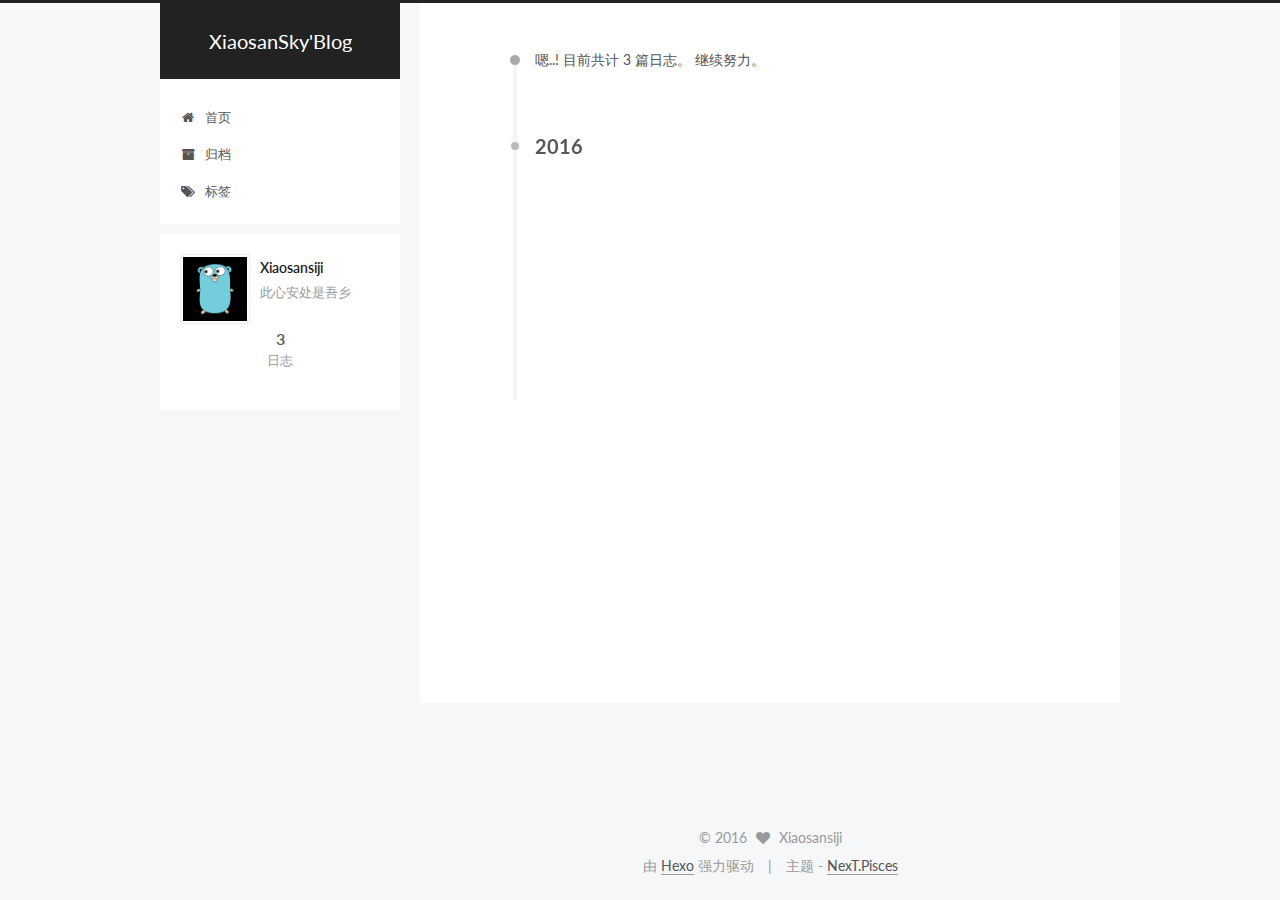
<file: archives/index.html>
<!doctype html>



  


<html class="theme-next pisces use-motion">
<head>
  <meta charset="UTF-8"/>
<meta http-equiv="X-UA-Compatible" content="IE=edge,chrome=1" />
<meta name="viewport" content="width=device-width, initial-scale=1, maximum-scale=1"/>



<meta http-equiv="Cache-Control" content="no-transform" />
<meta http-equiv="Cache-Control" content="no-siteapp" />












  <link href="/vendors/fancybox/source/jquery.fancybox.css?v=2.1.5" rel="stylesheet" type="text/css"/>




  <link href="//fonts.googleapis.com/css?family=Lato:300,400,700,400italic&subset=latin,latin-ext" rel="stylesheet" type="text/css">



<link href="/vendors/font-awesome/css/font-awesome.min.css?v=4.4.0" rel="stylesheet" type="text/css" />

<link href="/css/main.css?v=0.5.0" rel="stylesheet" type="text/css" />


  <meta name="keywords" content="Hexo, NexT" />








  <link rel="shortcut icon" type="image/x-icon" href="/favicon.ico?v=0.5.0" />






<meta name="description" content="此心安处是吾乡">
<meta property="og:type" content="website">
<meta property="og:title" content="XiaosanSky'Blog">
<meta property="og:url" content="http://yoursite.com/archives/index.html">
<meta property="og:site_name" content="XiaosanSky'Blog">
<meta property="og:description" content="此心安处是吾乡">
<meta name="twitter:card" content="summary">
<meta name="twitter:title" content="XiaosanSky'Blog">
<meta name="twitter:description" content="此心安处是吾乡">



<script type="text/javascript" id="hexo.configuration">
  var NexT = window.NexT || {};
  var CONFIG = {
    scheme: 'Pisces',
    sidebar: {"position":"left","display":"post"},
    fancybox: true,
    motion: true,
    duoshuo: {
      userId: 0,
      author: '博主'
    }
  };
</script>

  <title> 归档 | XiaosanSky'Blog </title>
</head>

<body itemscope itemtype="http://schema.org/WebPage" lang="zh-Hans">

  










  
  
    
  

  <div class="container one-collumn sidebar-position-left  page-archive  ">
    <div class="headband"></div>

    <header id="header" class="header" itemscope itemtype="http://schema.org/WPHeader">
      <div class="header-inner"><div class="site-meta ">
  

  <div class="custom-logo-site-title">
    <a href="/"  class="brand" rel="start">
      <span class="logo-line-before"><i></i></span>
      <span class="site-title">XiaosanSky'Blog</span>
      <span class="logo-line-after"><i></i></span>
    </a>
  </div>
  <p class="site-subtitle"></p>
</div>

<div class="site-nav-toggle">
  <button>
    <span class="btn-bar"></span>
    <span class="btn-bar"></span>
    <span class="btn-bar"></span>
  </button>
</div>

<nav class="site-nav">
  

  
    <ul id="menu" class="menu">
      
        
        <li class="menu-item menu-item-home">
          <a href="/" rel="section">
            
              <i class="menu-item-icon fa fa-home fa-fw"></i> <br />
            
            首页
          </a>
        </li>
      
        
        <li class="menu-item menu-item-archives">
          <a href="/archives" rel="section">
            
              <i class="menu-item-icon fa fa-archive fa-fw"></i> <br />
            
            归档
          </a>
        </li>
      
        
        <li class="menu-item menu-item-tags">
          <a href="/tags" rel="section">
            
              <i class="menu-item-icon fa fa-tags fa-fw"></i> <br />
            
            标签
          </a>
        </li>
      

      
    </ul>
  

  
</nav>

 </div>
    </header>

    <main id="main" class="main">
      <div class="main-inner">
        <div class="content-wrap">
          <div id="content" class="content">
            

  <section id="posts" class="posts-collapse">
    <span class="archive-move-on"></span>

    <span class="archive-page-counter">
      
      
      
        
      
      嗯..! 目前共计 3 篇日志。 继续努力。
    </span>

    

      
      
      

      
        
        <div class="collection-title">
          <h2 class="archive-year motion-element" id="archive-year-2016">2016</h2>
        </div>
      
      

      

  <article class="post post-type-normal" itemscope itemtype="http://schema.org/Article">
    <header class="post-header">

      <h1 class="post-title">
        
            <a class="post-title-link" href="/2016/04/07/移动端滑动框架scroll5/" itemprop="url">
              
                <span itemprop="name">移动端滑动框架scroll5</span>
              
            </a>
        
      </h1>

      <div class="post-meta">
        <time class="post-time" itemprop="dateCreated"
              datetime="2016-04-07T09:32:21+08:00"
              content="2016-04-07" >
          04-07
        </time>
      </div>

    </header>
  </article>



    

      
      
      

      
      

      

  <article class="post post-type-normal" itemscope itemtype="http://schema.org/Article">
    <header class="post-header">

      <h1 class="post-title">
        
            <a class="post-title-link" href="/2016/04/05/单页面切换插件Mobilebone简介/" itemprop="url">
              
                <span itemprop="name">单页面切换插件Mobilebone简介</span>
              
            </a>
        
      </h1>

      <div class="post-meta">
        <time class="post-time" itemprop="dateCreated"
              datetime="2016-04-05T16:52:58+08:00"
              content="2016-04-05" >
          04-05
        </time>
      </div>

    </header>
  </article>



    

      
      
      

      
      

      

  <article class="post post-type-normal" itemscope itemtype="http://schema.org/Article">
    <header class="post-header">

      <h1 class="post-title">
        
            <a class="post-title-link" href="/2016/04/03/gitHub博客第一章/" itemprop="url">
              
                <span itemprop="name">gitHub博客第一章</span>
              
            </a>
        
      </h1>

      <div class="post-meta">
        <time class="post-time" itemprop="dateCreated"
              datetime="2016-04-03T14:34:33+08:00"
              content="2016-04-03" >
          04-03
        </time>
      </div>

    </header>
  </article>



    

  </section>

  



          </div>
          


          

        </div>
        
          
  
  <div class="sidebar-toggle">
    <div class="sidebar-toggle-line-wrap">
      <span class="sidebar-toggle-line sidebar-toggle-line-first"></span>
      <span class="sidebar-toggle-line sidebar-toggle-line-middle"></span>
      <span class="sidebar-toggle-line sidebar-toggle-line-last"></span>
    </div>
  </div>

  <aside id="sidebar" class="sidebar">
    <div class="sidebar-inner">

      

      

      <section class="site-overview sidebar-panel  sidebar-panel-active ">
        <div class="site-author motion-element" itemprop="author" itemscope itemtype="http://schema.org/Person">
          <img class="site-author-image" itemprop="image"
               src="/uploads/avatar.png"
               alt="Xiaosansiji" />
          <p class="site-author-name" itemprop="name">Xiaosansiji</p>
          <p class="site-description motion-element" itemprop="description">此心安处是吾乡</p>
        </div>
        <nav class="site-state motion-element">
          <div class="site-state-item site-state-posts">
            <a href="/archives">
              <span class="site-state-item-count">3</span>
              <span class="site-state-item-name">日志</span>
            </a>
          </div>

          

          

        </nav>

        

        <div class="links-of-author motion-element">
          
        </div>

        
        

        
        <div class="links-of-blogroll motion-element">
          
        </div>

      </section>

      

    </div>
  </aside>


        
      </div>
    </main>

    <footer id="footer" class="footer">
      <div class="footer-inner">
        <div class="copyright" >
  
  &copy; 
  <span itemprop="copyrightYear">2016</span>
  <span class="with-love">
    <i class="fa fa-heart"></i>
  </span>
  <span class="author" itemprop="copyrightHolder">Xiaosansiji</span>
</div>

<div class="powered-by">
  由 <a class="theme-link" href="http://hexo.io">Hexo</a> 强力驱动
</div>

<div class="theme-info">
  主题 -
  <a class="theme-link" href="https://github.com/iissnan/hexo-theme-next">
    NexT.Pisces
  </a>
</div>



      </div>
    </footer>

    <div class="back-to-top">
      <i class="fa fa-arrow-up"></i>
    </div>
  </div>

  


  




<script type="text/javascript">
  if (Object.prototype.toString.call(window.Promise) !== '[object Function]') {
    window.Promise = null;
  }
</script>


  <script type="text/javascript" src="/vendors/jquery/index.js?v=2.1.3"></script>

  <script type="text/javascript" src="/vendors/fastclick/lib/fastclick.min.js?v=1.0.6"></script>

  <script type="text/javascript" src="/vendors/jquery_lazyload/jquery.lazyload.js?v=1.9.7"></script>

  <script type="text/javascript" src="/vendors/velocity/velocity.min.js"></script>

  <script type="text/javascript" src="/vendors/velocity/velocity.ui.min.js"></script>

  <script type="text/javascript" src="/vendors/fancybox/source/jquery.fancybox.pack.js"></script>


  


  <script type="text/javascript" src="/js/src/utils.js?v=0.5.0"></script>

  <script type="text/javascript" src="/js/src/motion.js?v=0.5.0"></script>



  
  


  <script type="text/javascript" src="/js/src/affix.js?v=0.5.0"></script>

  <script type="text/javascript" src="/js/src/schemes/pisces.js?v=0.5.0"></script>



  
  
    <script type="text/javascript" id="motion.page.archive">
      $('.archive-year').velocity('transition.slideLeftIn');
    </script>
  


  


  <script type="text/javascript" src="/js/src/bootstrap.js?v=0.5.0"></script>



  

  
    
  

  <script type="text/javascript">
    var duoshuoQuery = {short_name:"sansky"};
    (function() {
      var ds = document.createElement('script');
      ds.type = 'text/javascript';ds.async = true;
      ds.id = 'duoshuo-script';
      ds.src = (document.location.protocol == 'https:' ? 'https:' : 'http:') + '//static.duoshuo.com/embed.js';
      ds.charset = 'UTF-8';
      (document.getElementsByTagName('head')[0]
      || document.getElementsByTagName('body')[0]).appendChild(ds);
    })();
  </script>

  
    
  





  
  
  

  

  

</body>
</html>
</file>
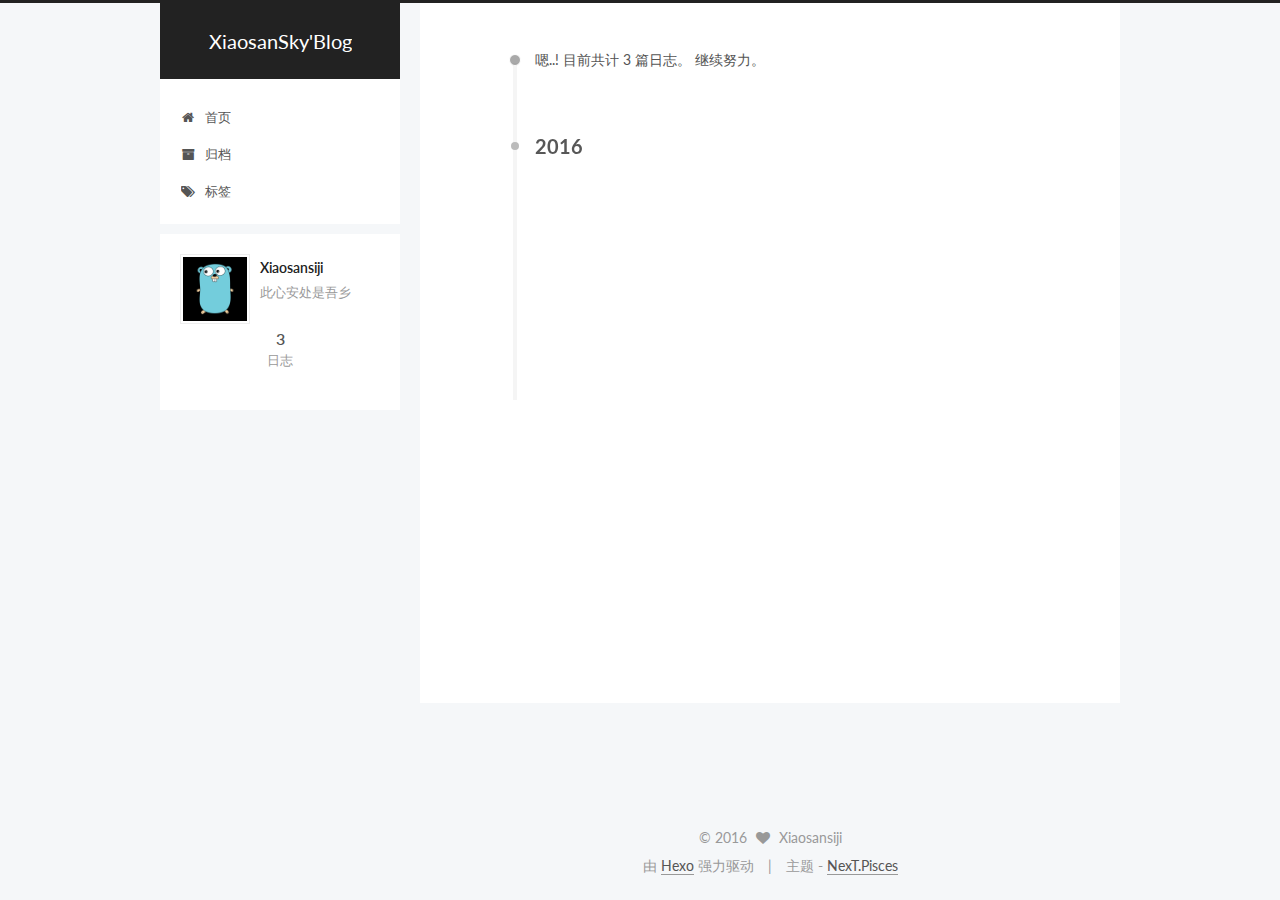
<file: archives/2016/index.html>
<!doctype html>



  


<html class="theme-next pisces use-motion">
<head>
  <meta charset="UTF-8"/>
<meta http-equiv="X-UA-Compatible" content="IE=edge,chrome=1" />
<meta name="viewport" content="width=device-width, initial-scale=1, maximum-scale=1"/>



<meta http-equiv="Cache-Control" content="no-transform" />
<meta http-equiv="Cache-Control" content="no-siteapp" />












  <link href="/vendors/fancybox/source/jquery.fancybox.css?v=2.1.5" rel="stylesheet" type="text/css"/>




  <link href="//fonts.googleapis.com/css?family=Lato:300,400,700,400italic&subset=latin,latin-ext" rel="stylesheet" type="text/css">



<link href="/vendors/font-awesome/css/font-awesome.min.css?v=4.4.0" rel="stylesheet" type="text/css" />

<link href="/css/main.css?v=0.5.0" rel="stylesheet" type="text/css" />


  <meta name="keywords" content="Hexo, NexT" />








  <link rel="shortcut icon" type="image/x-icon" href="/favicon.ico?v=0.5.0" />






<meta name="description" content="此心安处是吾乡">
<meta property="og:type" content="website">
<meta property="og:title" content="XiaosanSky'Blog">
<meta property="og:url" content="http://yoursite.com/archives/2016/index.html">
<meta property="og:site_name" content="XiaosanSky'Blog">
<meta property="og:description" content="此心安处是吾乡">
<meta name="twitter:card" content="summary">
<meta name="twitter:title" content="XiaosanSky'Blog">
<meta name="twitter:description" content="此心安处是吾乡">



<script type="text/javascript" id="hexo.configuration">
  var NexT = window.NexT || {};
  var CONFIG = {
    scheme: 'Pisces',
    sidebar: {"position":"left","display":"post"},
    fancybox: true,
    motion: true,
    duoshuo: {
      userId: 0,
      author: '博主'
    }
  };
</script>

  <title> 归档 | XiaosanSky'Blog </title>
</head>

<body itemscope itemtype="http://schema.org/WebPage" lang="zh-Hans">

  










  
  
    
  

  <div class="container one-collumn sidebar-position-left  page-archive  ">
    <div class="headband"></div>

    <header id="header" class="header" itemscope itemtype="http://schema.org/WPHeader">
      <div class="header-inner"><div class="site-meta ">
  

  <div class="custom-logo-site-title">
    <a href="/"  class="brand" rel="start">
      <span class="logo-line-before"><i></i></span>
      <span class="site-title">XiaosanSky'Blog</span>
      <span class="logo-line-after"><i></i></span>
    </a>
  </div>
  <p class="site-subtitle"></p>
</div>

<div class="site-nav-toggle">
  <button>
    <span class="btn-bar"></span>
    <span class="btn-bar"></span>
    <span class="btn-bar"></span>
  </button>
</div>

<nav class="site-nav">
  

  
    <ul id="menu" class="menu">
      
        
        <li class="menu-item menu-item-home">
          <a href="/" rel="section">
            
              <i class="menu-item-icon fa fa-home fa-fw"></i> <br />
            
            首页
          </a>
        </li>
      
        
        <li class="menu-item menu-item-archives">
          <a href="/archives" rel="section">
            
              <i class="menu-item-icon fa fa-archive fa-fw"></i> <br />
            
            归档
          </a>
        </li>
      
        
        <li class="menu-item menu-item-tags">
          <a href="/tags" rel="section">
            
              <i class="menu-item-icon fa fa-tags fa-fw"></i> <br />
            
            标签
          </a>
        </li>
      

      
    </ul>
  

  
</nav>

 </div>
    </header>

    <main id="main" class="main">
      <div class="main-inner">
        <div class="content-wrap">
          <div id="content" class="content">
            

  <section id="posts" class="posts-collapse">
    <span class="archive-move-on"></span>

    <span class="archive-page-counter">
      
      
      
        
      
      嗯..! 目前共计 3 篇日志。 继续努力。
    </span>

    

      
      
      

      
        
        <div class="collection-title">
          <h2 class="archive-year motion-element" id="archive-year-2016">2016</h2>
        </div>
      
      

      

  <article class="post post-type-normal" itemscope itemtype="http://schema.org/Article">
    <header class="post-header">

      <h1 class="post-title">
        
            <a class="post-title-link" href="/2016/04/07/移动端滑动框架scroll5/" itemprop="url">
              
                <span itemprop="name">移动端滑动框架scroll5</span>
              
            </a>
        
      </h1>

      <div class="post-meta">
        <time class="post-time" itemprop="dateCreated"
              datetime="2016-04-07T09:32:21+08:00"
              content="2016-04-07" >
          04-07
        </time>
      </div>

    </header>
  </article>



    

      
      
      

      
      

      

  <article class="post post-type-normal" itemscope itemtype="http://schema.org/Article">
    <header class="post-header">

      <h1 class="post-title">
        
            <a class="post-title-link" href="/2016/04/05/单页面切换插件Mobilebone简介/" itemprop="url">
              
                <span itemprop="name">单页面切换插件Mobilebone简介</span>
              
            </a>
        
      </h1>

      <div class="post-meta">
        <time class="post-time" itemprop="dateCreated"
              datetime="2016-04-05T16:52:58+08:00"
              content="2016-04-05" >
          04-05
        </time>
      </div>

    </header>
  </article>



    

      
      
      

      
      

      

  <article class="post post-type-normal" itemscope itemtype="http://schema.org/Article">
    <header class="post-header">

      <h1 class="post-title">
        
            <a class="post-title-link" href="/2016/04/03/gitHub博客第一章/" itemprop="url">
              
                <span itemprop="name">gitHub博客第一章</span>
              
            </a>
        
      </h1>

      <div class="post-meta">
        <time class="post-time" itemprop="dateCreated"
              datetime="2016-04-03T14:34:33+08:00"
              content="2016-04-03" >
          04-03
        </time>
      </div>

    </header>
  </article>



    

  </section>

  



          </div>
          


          

        </div>
        
          
  
  <div class="sidebar-toggle">
    <div class="sidebar-toggle-line-wrap">
      <span class="sidebar-toggle-line sidebar-toggle-line-first"></span>
      <span class="sidebar-toggle-line sidebar-toggle-line-middle"></span>
      <span class="sidebar-toggle-line sidebar-toggle-line-last"></span>
    </div>
  </div>

  <aside id="sidebar" class="sidebar">
    <div class="sidebar-inner">

      

      

      <section class="site-overview sidebar-panel  sidebar-panel-active ">
        <div class="site-author motion-element" itemprop="author" itemscope itemtype="http://schema.org/Person">
          <img class="site-author-image" itemprop="image"
               src="/uploads/avatar.png"
               alt="Xiaosansiji" />
          <p class="site-author-name" itemprop="name">Xiaosansiji</p>
          <p class="site-description motion-element" itemprop="description">此心安处是吾乡</p>
        </div>
        <nav class="site-state motion-element">
          <div class="site-state-item site-state-posts">
            <a href="/archives">
              <span class="site-state-item-count">3</span>
              <span class="site-state-item-name">日志</span>
            </a>
          </div>

          

          

        </nav>

        

        <div class="links-of-author motion-element">
          
        </div>

        
        

        
        <div class="links-of-blogroll motion-element">
          
        </div>

      </section>

      

    </div>
  </aside>


        
      </div>
    </main>

    <footer id="footer" class="footer">
      <div class="footer-inner">
        <div class="copyright" >
  
  &copy; 
  <span itemprop="copyrightYear">2016</span>
  <span class="with-love">
    <i class="fa fa-heart"></i>
  </span>
  <span class="author" itemprop="copyrightHolder">Xiaosansiji</span>
</div>

<div class="powered-by">
  由 <a class="theme-link" href="http://hexo.io">Hexo</a> 强力驱动
</div>

<div class="theme-info">
  主题 -
  <a class="theme-link" href="https://github.com/iissnan/hexo-theme-next">
    NexT.Pisces
  </a>
</div>



      </div>
    </footer>

    <div class="back-to-top">
      <i class="fa fa-arrow-up"></i>
    </div>
  </div>

  


  




<script type="text/javascript">
  if (Object.prototype.toString.call(window.Promise) !== '[object Function]') {
    window.Promise = null;
  }
</script>


  <script type="text/javascript" src="/vendors/jquery/index.js?v=2.1.3"></script>

  <script type="text/javascript" src="/vendors/fastclick/lib/fastclick.min.js?v=1.0.6"></script>

  <script type="text/javascript" src="/vendors/jquery_lazyload/jquery.lazyload.js?v=1.9.7"></script>

  <script type="text/javascript" src="/vendors/velocity/velocity.min.js"></script>

  <script type="text/javascript" src="/vendors/velocity/velocity.ui.min.js"></script>

  <script type="text/javascript" src="/vendors/fancybox/source/jquery.fancybox.pack.js"></script>


  


  <script type="text/javascript" src="/js/src/utils.js?v=0.5.0"></script>

  <script type="text/javascript" src="/js/src/motion.js?v=0.5.0"></script>



  
  


  <script type="text/javascript" src="/js/src/affix.js?v=0.5.0"></script>

  <script type="text/javascript" src="/js/src/schemes/pisces.js?v=0.5.0"></script>



  
  
    <script type="text/javascript" id="motion.page.archive">
      $('.archive-year').velocity('transition.slideLeftIn');
    </script>
  


  


  <script type="text/javascript" src="/js/src/bootstrap.js?v=0.5.0"></script>



  

  
    
  

  <script type="text/javascript">
    var duoshuoQuery = {short_name:"sansky"};
    (function() {
      var ds = document.createElement('script');
      ds.type = 'text/javascript';ds.async = true;
      ds.id = 'duoshuo-script';
      ds.src = (document.location.protocol == 'https:' ? 'https:' : 'http:') + '//static.duoshuo.com/embed.js';
      ds.charset = 'UTF-8';
      (document.getElementsByTagName('head')[0]
      || document.getElementsByTagName('body')[0]).appendChild(ds);
    })();
  </script>

  
    
  





  
  
  

  

  

</body>
</html>
</file>
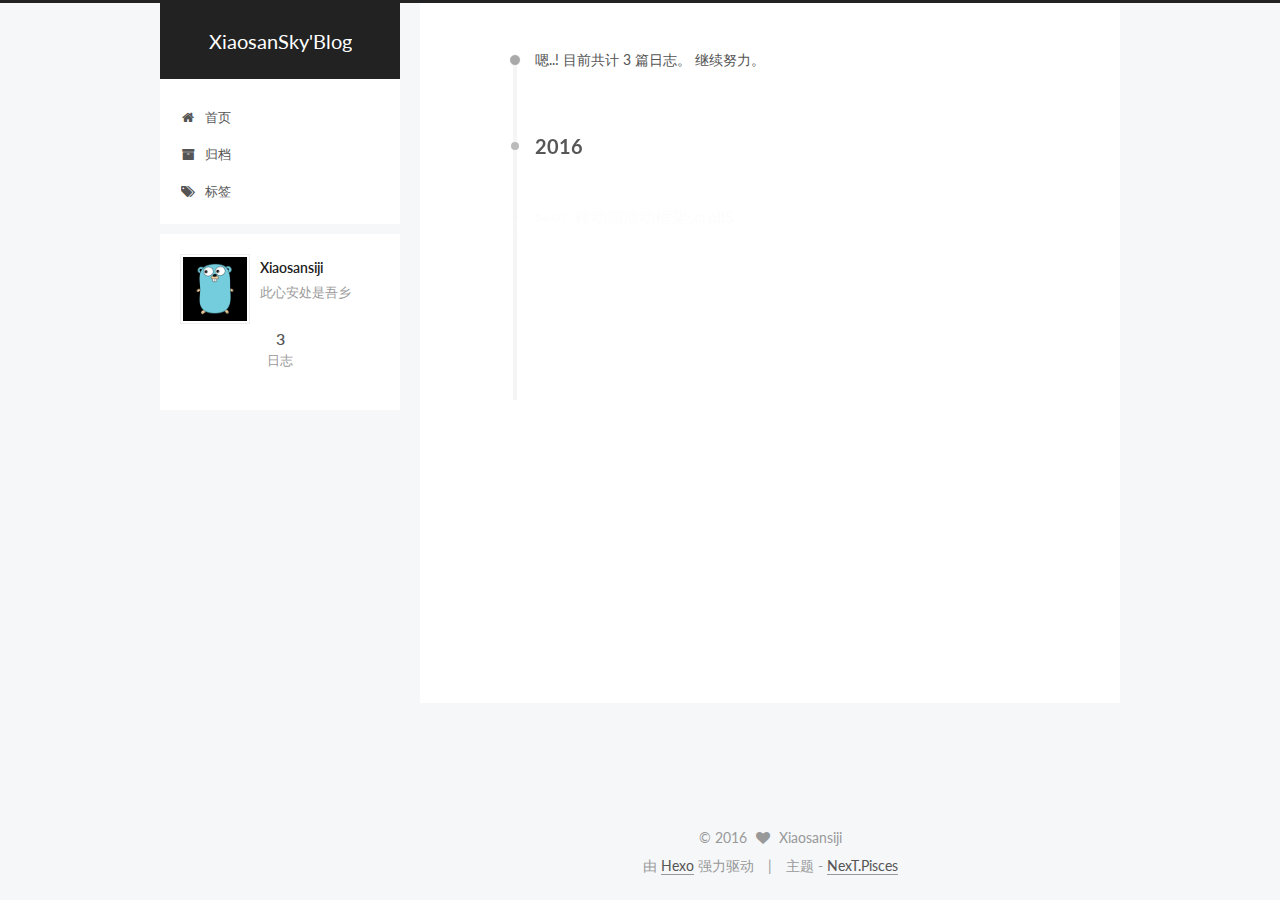
<file: archives/2016/04/index.html>
<!doctype html>



  


<html class="theme-next pisces use-motion">
<head>
  <meta charset="UTF-8"/>
<meta http-equiv="X-UA-Compatible" content="IE=edge,chrome=1" />
<meta name="viewport" content="width=device-width, initial-scale=1, maximum-scale=1"/>



<meta http-equiv="Cache-Control" content="no-transform" />
<meta http-equiv="Cache-Control" content="no-siteapp" />












  <link href="/vendors/fancybox/source/jquery.fancybox.css?v=2.1.5" rel="stylesheet" type="text/css"/>




  <link href="//fonts.googleapis.com/css?family=Lato:300,400,700,400italic&subset=latin,latin-ext" rel="stylesheet" type="text/css">



<link href="/vendors/font-awesome/css/font-awesome.min.css?v=4.4.0" rel="stylesheet" type="text/css" />

<link href="/css/main.css?v=0.5.0" rel="stylesheet" type="text/css" />


  <meta name="keywords" content="Hexo, NexT" />








  <link rel="shortcut icon" type="image/x-icon" href="/favicon.ico?v=0.5.0" />






<meta name="description" content="此心安处是吾乡">
<meta property="og:type" content="website">
<meta property="og:title" content="XiaosanSky'Blog">
<meta property="og:url" content="http://yoursite.com/archives/2016/04/index.html">
<meta property="og:site_name" content="XiaosanSky'Blog">
<meta property="og:description" content="此心安处是吾乡">
<meta name="twitter:card" content="summary">
<meta name="twitter:title" content="XiaosanSky'Blog">
<meta name="twitter:description" content="此心安处是吾乡">



<script type="text/javascript" id="hexo.configuration">
  var NexT = window.NexT || {};
  var CONFIG = {
    scheme: 'Pisces',
    sidebar: {"position":"left","display":"post"},
    fancybox: true,
    motion: true,
    duoshuo: {
      userId: 0,
      author: '博主'
    }
  };
</script>

  <title> 归档 | XiaosanSky'Blog </title>
</head>

<body itemscope itemtype="http://schema.org/WebPage" lang="zh-Hans">

  










  
  
    
  

  <div class="container one-collumn sidebar-position-left  page-archive  ">
    <div class="headband"></div>

    <header id="header" class="header" itemscope itemtype="http://schema.org/WPHeader">
      <div class="header-inner"><div class="site-meta ">
  

  <div class="custom-logo-site-title">
    <a href="/"  class="brand" rel="start">
      <span class="logo-line-before"><i></i></span>
      <span class="site-title">XiaosanSky'Blog</span>
      <span class="logo-line-after"><i></i></span>
    </a>
  </div>
  <p class="site-subtitle"></p>
</div>

<div class="site-nav-toggle">
  <button>
    <span class="btn-bar"></span>
    <span class="btn-bar"></span>
    <span class="btn-bar"></span>
  </button>
</div>

<nav class="site-nav">
  

  
    <ul id="menu" class="menu">
      
        
        <li class="menu-item menu-item-home">
          <a href="/" rel="section">
            
              <i class="menu-item-icon fa fa-home fa-fw"></i> <br />
            
            首页
          </a>
        </li>
      
        
        <li class="menu-item menu-item-archives">
          <a href="/archives" rel="section">
            
              <i class="menu-item-icon fa fa-archive fa-fw"></i> <br />
            
            归档
          </a>
        </li>
      
        
        <li class="menu-item menu-item-tags">
          <a href="/tags" rel="section">
            
              <i class="menu-item-icon fa fa-tags fa-fw"></i> <br />
            
            标签
          </a>
        </li>
      

      
    </ul>
  

  
</nav>

 </div>
    </header>

    <main id="main" class="main">
      <div class="main-inner">
        <div class="content-wrap">
          <div id="content" class="content">
            

  <section id="posts" class="posts-collapse">
    <span class="archive-move-on"></span>

    <span class="archive-page-counter">
      
      
      
        
      
      嗯..! 目前共计 3 篇日志。 继续努力。
    </span>

    

      
      
      

      
        
        <div class="collection-title">
          <h2 class="archive-year motion-element" id="archive-year-2016">2016</h2>
        </div>
      
      

      

  <article class="post post-type-normal" itemscope itemtype="http://schema.org/Article">
    <header class="post-header">

      <h1 class="post-title">
        
            <a class="post-title-link" href="/2016/04/07/移动端滑动框架scroll5/" itemprop="url">
              
                <span itemprop="name">移动端滑动框架scroll5</span>
              
            </a>
        
      </h1>

      <div class="post-meta">
        <time class="post-time" itemprop="dateCreated"
              datetime="2016-04-07T09:32:21+08:00"
              content="2016-04-07" >
          04-07
        </time>
      </div>

    </header>
  </article>



    

      
      
      

      
      

      

  <article class="post post-type-normal" itemscope itemtype="http://schema.org/Article">
    <header class="post-header">

      <h1 class="post-title">
        
            <a class="post-title-link" href="/2016/04/05/单页面切换插件Mobilebone简介/" itemprop="url">
              
                <span itemprop="name">单页面切换插件Mobilebone简介</span>
              
            </a>
        
      </h1>

      <div class="post-meta">
        <time class="post-time" itemprop="dateCreated"
              datetime="2016-04-05T16:52:58+08:00"
              content="2016-04-05" >
          04-05
        </time>
      </div>

    </header>
  </article>



    

      
      
      

      
      

      

  <article class="post post-type-normal" itemscope itemtype="http://schema.org/Article">
    <header class="post-header">

      <h1 class="post-title">
        
            <a class="post-title-link" href="/2016/04/03/gitHub博客第一章/" itemprop="url">
              
                <span itemprop="name">gitHub博客第一章</span>
              
            </a>
        
      </h1>

      <div class="post-meta">
        <time class="post-time" itemprop="dateCreated"
              datetime="2016-04-03T14:34:33+08:00"
              content="2016-04-03" >
          04-03
        </time>
      </div>

    </header>
  </article>



    

  </section>

  



          </div>
          


          

        </div>
        
          
  
  <div class="sidebar-toggle">
    <div class="sidebar-toggle-line-wrap">
      <span class="sidebar-toggle-line sidebar-toggle-line-first"></span>
      <span class="sidebar-toggle-line sidebar-toggle-line-middle"></span>
      <span class="sidebar-toggle-line sidebar-toggle-line-last"></span>
    </div>
  </div>

  <aside id="sidebar" class="sidebar">
    <div class="sidebar-inner">

      

      

      <section class="site-overview sidebar-panel  sidebar-panel-active ">
        <div class="site-author motion-element" itemprop="author" itemscope itemtype="http://schema.org/Person">
          <img class="site-author-image" itemprop="image"
               src="/uploads/avatar.png"
               alt="Xiaosansiji" />
          <p class="site-author-name" itemprop="name">Xiaosansiji</p>
          <p class="site-description motion-element" itemprop="description">此心安处是吾乡</p>
        </div>
        <nav class="site-state motion-element">
          <div class="site-state-item site-state-posts">
            <a href="/archives">
              <span class="site-state-item-count">3</span>
              <span class="site-state-item-name">日志</span>
            </a>
          </div>

          

          

        </nav>

        

        <div class="links-of-author motion-element">
          
        </div>

        
        

        
        <div class="links-of-blogroll motion-element">
          
        </div>

      </section>

      

    </div>
  </aside>


        
      </div>
    </main>

    <footer id="footer" class="footer">
      <div class="footer-inner">
        <div class="copyright" >
  
  &copy; 
  <span itemprop="copyrightYear">2016</span>
  <span class="with-love">
    <i class="fa fa-heart"></i>
  </span>
  <span class="author" itemprop="copyrightHolder">Xiaosansiji</span>
</div>

<div class="powered-by">
  由 <a class="theme-link" href="http://hexo.io">Hexo</a> 强力驱动
</div>

<div class="theme-info">
  主题 -
  <a class="theme-link" href="https://github.com/iissnan/hexo-theme-next">
    NexT.Pisces
  </a>
</div>



      </div>
    </footer>

    <div class="back-to-top">
      <i class="fa fa-arrow-up"></i>
    </div>
  </div>

  


  




<script type="text/javascript">
  if (Object.prototype.toString.call(window.Promise) !== '[object Function]') {
    window.Promise = null;
  }
</script>


  <script type="text/javascript" src="/vendors/jquery/index.js?v=2.1.3"></script>

  <script type="text/javascript" src="/vendors/fastclick/lib/fastclick.min.js?v=1.0.6"></script>

  <script type="text/javascript" src="/vendors/jquery_lazyload/jquery.lazyload.js?v=1.9.7"></script>

  <script type="text/javascript" src="/vendors/velocity/velocity.min.js"></script>

  <script type="text/javascript" src="/vendors/velocity/velocity.ui.min.js"></script>

  <script type="text/javascript" src="/vendors/fancybox/source/jquery.fancybox.pack.js"></script>


  


  <script type="text/javascript" src="/js/src/utils.js?v=0.5.0"></script>

  <script type="text/javascript" src="/js/src/motion.js?v=0.5.0"></script>



  
  


  <script type="text/javascript" src="/js/src/affix.js?v=0.5.0"></script>

  <script type="text/javascript" src="/js/src/schemes/pisces.js?v=0.5.0"></script>



  
  
    <script type="text/javascript" id="motion.page.archive">
      $('.archive-year').velocity('transition.slideLeftIn');
    </script>
  


  


  <script type="text/javascript" src="/js/src/bootstrap.js?v=0.5.0"></script>



  

  
    
  

  <script type="text/javascript">
    var duoshuoQuery = {short_name:"sansky"};
    (function() {
      var ds = document.createElement('script');
      ds.type = 'text/javascript';ds.async = true;
      ds.id = 'duoshuo-script';
      ds.src = (document.location.protocol == 'https:' ? 'https:' : 'http:') + '//static.duoshuo.com/embed.js';
      ds.charset = 'UTF-8';
      (document.getElementsByTagName('head')[0]
      || document.getElementsByTagName('body')[0]).appendChild(ds);
    })();
  </script>

  
    
  





  
  
  

  

  

</body>
</html>
</file>
<file: css/main.css>
/* normalize.css v3.0.2 | MIT License | git.io/normalize */
html {
  font-family: sans-serif; /* 1 */
  -ms-text-size-adjust: 100%; /* 2 */
  -webkit-text-size-adjust: 100%; /* 2 */
}
body {
  margin: 0;
}
article,
aside,
details,
figcaption,
figure,
footer,
header,
hgroup,
main,
menu,
nav,
section,
summary {
  display: block;
}
audio,
canvas,
progress,
video {
  display: inline-block; /* 1 */
  vertical-align: baseline; /* 2 */
}
audio:not([controls]) {
  display: none;
  height: 0;
}
[hidden],
template {
  display: none;
}
a {
  background-color: transparent;
}
a:active,
a:hover {
  outline: 0;
}
abbr[title] {
  border-bottom: 1px dotted;
}
b,
strong {
  font-weight: bold;
}
dfn {
  font-style: italic;
}
h1 {
  font-size: 2em;
  margin: 0.67em 0;
}
mark {
  background: #ff0;
  color: #000;
}
small {
  font-size: 80%;
}
sub,
sup {
  font-size: 75%;
  line-height: 0;
  position: relative;
  vertical-align: baseline;
}
sup {
  top: -0.5em;
}
sub {
  bottom: -0.25em;
}
img {
  border: 0;
}
svg:not(:root) {
  overflow: hidden;
}
figure {
  margin: 1em 40px;
}
hr {
  -moz-box-sizing: content-box;
  box-sizing: content-box;
  height: 0;
}
pre {
  overflow: auto;
}
code,
kbd,
pre,
samp {
  font-family: monospace, monospace;
  font-size: 1em;
}
button,
input,
optgroup,
select,
textarea {
  color: inherit; /* 1 */
  font: inherit; /* 2 */
  margin: 0; /* 3 */
}
button {
  overflow: visible;
}
button,
select {
  text-transform: none;
}
button,
html input[type="button"],
input[type="reset"],
input[type="submit"] {
  -webkit-appearance: button; /* 2 */
  cursor: pointer; /* 3 */
}
button[disabled],
html input[disabled] {
  cursor: default;
}
button::-moz-focus-inner,
input::-moz-focus-inner {
  border: 0;
  padding: 0;
}
input {
  line-height: normal;
}
input[type="checkbox"],
input[type="radio"] {
  box-sizing: border-box; /* 1 */
  padding: 0; /* 2 */
}
input[type="number"]::-webkit-inner-spin-button,
input[type="number"]::-webkit-outer-spin-button {
  height: auto;
}
input[type="search"] {
  -webkit-appearance: textfield; /* 1 */
  -moz-box-sizing: content-box;
  -webkit-box-sizing: content-box; /* 2 */
  box-sizing: content-box;
}
input[type="search"]::-webkit-search-cancel-button,
input[type="search"]::-webkit-search-decoration {
  -webkit-appearance: none;
}
fieldset {
  border: 1px solid #c0c0c0;
  margin: 0 2px;
  padding: 0.35em 0.625em 0.75em;
}
legend {
  border: 0; /* 1 */
  padding: 0; /* 2 */
}
textarea {
  overflow: auto;
}
optgroup {
  font-weight: bold;
}
table {
  border-collapse: collapse;
  border-spacing: 0;
}
td,
th {
  padding: 0;
}
::selection {
  background: #262a30;
  color: #fff;
}
body {
  position: relative;
  font-family: Lato, "PingFang SC", "Microsoft YaHei", sans-serif;
  font-size: 14px;
  line-height: 2;
  color: #555;
  background: #fff;
}
@media (max-width: 767px) {
  body {
    padding-right: 0 !important;
  }
}
@media (min-width: 768px) and (max-width: 991px) {
  body {
    padding-right: 0 !important;
  }
}
@media (min-width: 1600px) {
  body {
    font-size: 16px;
  }
}
h1,
h2,
h3,
h4,
h5,
h6 {
  margin: 0;
  padding: 0;
  font-weight: bold;
  line-height: 1.5;
  font-family: Lato, "PingFang SC", "Microsoft YaHei", sans-serif;
}
h2,
h3,
h4,
h5,
h6 {
  margin: 20px 0 15px;
}
h1 {
  font-size: 22px;
}
@media (max-width: 767px) {
  h1 {
    font-size: 18px;
  }
}
h2 {
  font-size: 20px;
}
@media (max-width: 767px) {
  h2 {
    font-size: 16px;
  }
}
h3 {
  font-size: 18px;
}
@media (max-width: 767px) {
  h3 {
    font-size: 14px;
  }
}
h4 {
  font-size: 16px;
}
@media (max-width: 767px) {
  h4 {
    font-size: 12px;
  }
}
h5 {
  font-size: 14px;
}
@media (max-width: 767px) {
  h5 {
    font-size: 10px;
  }
}
h6 {
  font-size: 12px;
}
@media (max-width: 767px) {
  h6 {
    font-size: 8px;
  }
}
p {
  margin: 0 0 25px 0;
}
a {
  color: #555;
  text-decoration: none;
  border-bottom: 1px solid #999;
  word-wrap: break-word;
}
a:hover {
  color: #222;
  border-bottom-color: #222;
}
ul {
  list-style: none;
}
blockquote {
  margin: 0;
  padding: 0;
}
img {
  display: block;
  margin: auto;
  max-width: 100%;
  height: auto;
}
hr {
  margin: 40px 0;
  height: 3px;
  border: none;
  background-color: #ddd;
  background-image: repeating-linear-gradient(-45deg, #fff, #fff 4px, transparent 4px, transparent 8px);
}
blockquote {
  padding: 0 15px;
  color: #666;
  border-left: 4px solid #ddd;
}
blockquote cite::before {
  content: "-";
  padding: 0 5px;
}
dt {
  font-weight: 700;
}
dd {
  margin: 0;
  padding: 0;
}
.text-left {
  text-align: left;
}
.text-center {
  text-align: center;
}
.text-right {
  text-align: right;
}
.text-justify {
  text-align: justify;
}
.text-nowrap {
  white-space: nowrap;
}
.text-lowercase {
  text-transform: lowercase;
}
.text-uppercase {
  text-transform: uppercase;
}
.text-capitalize {
  text-transform: capitalize;
}
.center-block {
  display: block;
  margin-left: auto;
  margin-right: auto;
}
.clearfix:before,
.clearfix:after {
  content: " ";
  display: table;
}
.clearfix:after {
  clear: both;
}
.pullquote {
  width: 45%;
}
.pullquote.left {
  float: left;
  margin-left: 5px;
  margin-right: 10px;
}
.pullquote.right {
  float: right;
  margin-left: 10px;
  margin-right: 5px;
}
.highlight table,
.gist table {
  width: auto;
}
.highlight table td,
.gist table td {
  border: none;
}
.highlight a,
.gist a {
  color: #222 !important;
  text-decoration: none !important;
}
.affix.affix.affix {
  position: fixed;
}
.translation {
  margin-top: -20px;
  font-size: 14px;
  color: #999;
}
.scrollbar-measure {
  width: 100px;
  height: 100px;
  overflow: scroll;
  position: absolute;
  top: -9999px;
}
.use-motion .motion-element {
  opacity: 0;
}
#local-search-input {
  padding: 3px;
  border: none;
  text-indent: 14px;
  border-radius: 0;
  width: 140px;
  outline: none;
  border-bottom: 1px solid #999;
  background: inherit;
  opacity: 0.5;
}
#local-search-input:focus {
  opacity: 1;
}
.search-icon {
  position: absolute;
  top: 9px;
}
table {
  margin: 20px 0;
  width: 100%;
  border-collapse: collapse;
  border-spacing: 0;
  border: 1px solid #ddd;
  font-size: 14px;
  table-layout: fixed;
  word-wrap: break-word;
}
table>tbody>tr:nth-of-type(odd) {
  background-color: #f9f9f9;
}
table>tbody>tr:hover {
  background-color: #f5f5f5;
}
caption,
th,
td {
  padding: 8px;
  text-align: left;
  vertical-align: middle;
  font-weight: normal;
}
th,
td {
  border-bottom: 3px solid #ddd;
  border-right: 1px solid #eee;
}
th {
  padding-bottom: 10px;
  font-weight: 700;
}
td {
  border-bottom-width: 1px;
}
html,
body {
  height: 100%;
}
.container {
  position: relative;
  min-height: 100%;
}
.header-inner {
  margin: 0 auto;
  padding: 100px 0 70px;
  width: 700px;
}
@media (min-width: 1600px) {
  .container .header-inner {
    width: 900px;
  }
}
.main {
  padding-bottom: 150px;
}
.main-inner {
  margin: 0 auto;
  width: 700px;
}
@media (min-width: 1600px) {
  .container .main-inner {
    width: 900px;
  }
}
.footer {
  position: absolute;
  left: 0;
  bottom: 0;
  width: 100%;
  min-height: 50px;
}
.footer-inner {
  box-sizing: border-box;
  margin: 20px auto;
  width: 700px;
}
@media (min-width: 1600px) {
  .container .footer-inner {
    width: 900px;
  }
}
pre,
.highlight {
  overflow: auto;
  margin: 20px 0;
  padding: 15px;
  font-size: 13px;
  color: #4d4d4c;
  background: #f7f7f7;
  line-height: 1.6;
}
pre,
code {
  font-family: "Input Mono", "PT Mono", Consolas, Monaco, Menlo, monospace;
}
code {
  word-break: break-all;
  background: #f7f7f7;
  text-shadow: 0 1px #fff;
  padding: 0 0.3em;
}
pre code {
  padding: 0;
  background: none;
  text-shadow: none;
}
.highlight pre {
  border: none;
  margin: 0;
  padding: 1px;
}
.highlight table {
  margin: 0;
  width: auto;
  border: none;
}
.highlight td {
  border: none;
  padding: 0;
}
.highlight figcaption {
  font-size: 0.85em;
  color: #8e908c;
  line-height: 1em;
  margin-bottom: 1em;
}
.highlight figcaption:before,
.highlight figcaption:after {
  content: " ";
  display: table;
}
.highlight figcaption:after {
  clear: both;
}
.highlight figcaption a {
  float: right;
}
.highlight .gutter pre {
  color: #666;
  text-align: right;
  padding-right: 20px;
}
.highlight .line {
  height: 20px;
}
pre .comment {
  color: #8e908c;
}
pre .variable,
pre .attribute,
pre .tag,
pre .regexp,
pre .ruby .constant,
pre .xml .tag .title,
pre .xml .pi,
pre .xml .doctype,
pre .html .doctype,
pre .css .id,
pre .css .class,
pre .css .pseudo {
  color: #c82829;
}
pre .number,
pre .preprocessor,
pre .built_in,
pre .literal,
pre .params,
pre .constant,
pre .command {
  color: #f5871f;
}
pre .ruby .class .title,
pre .css .rules .attribute,
pre .string,
pre .value,
pre .inheritance,
pre .header,
pre .ruby .symbol,
pre .xml .cdata,
pre .special,
pre .number,
pre .formula {
  color: #718c00;
}
pre .title,
pre .css .hexcolor {
  color: #3e999f;
}
pre .function,
pre .python .decorator,
pre .python .title,
pre .ruby .function .title,
pre .ruby .title .keyword,
pre .perl .sub,
pre .javascript .title,
pre .coffeescript .title {
  color: #4271ae;
}
pre .keyword,
pre .javascript .function {
  color: #8959a8;
}
.full-image.full-image.full-image {
  border: none;
  max-width: 100%;
  width: auto;
  margin: 20px auto;
}
@media (min-width: 992px) {
  .full-image.full-image.full-image {
    max-width: none;
    width: 126%;
    margin: 0 -13%;
  }
}
.blockquote-center,
.page-home .post-type-quote blockquote,
.page-post-detail .post-type-quote blockquote {
  position: relative;
  margin: 40px 0;
  padding: 0;
  border-left: none;
  text-align: center;
}
.blockquote-center::before,
.page-home .post-type-quote blockquote::before,
.page-post-detail .post-type-quote blockquote::before,
.blockquote-center::after,
.page-home .post-type-quote blockquote::after,
.page-post-detail .post-type-quote blockquote::after {
  position: absolute;
  content: ' ';
  display: block;
  width: 100%;
  height: 24px;
  opacity: 0.2;
  background-repeat: no-repeat;
  background-position: 0 -6px;
  background-size: 22px 22px;
}
.blockquote-center::before,
.page-home .post-type-quote blockquote::before,
.page-post-detail .post-type-quote blockquote::before {
  top: -20px;
  background-image: url("../images/quote-l.svg");
  border-top: 1px solid #ccc;
}
.blockquote-center::after,
.page-home .post-type-quote blockquote::after,
.page-post-detail .post-type-quote blockquote::after {
  bottom: -20px;
  background-image: url("../images/quote-r.svg");
  border-bottom: 1px solid #ccc;
  background-position: 100% 8px;
}
.blockquote-center p,
.page-home .post-type-quote blockquote p,
.page-post-detail .post-type-quote blockquote p,
.blockquote-center div,
.page-home .post-type-quote blockquote div,
.page-post-detail .post-type-quote blockquote div {
  text-align: center;
}
.post .post-body .group-picture img {
  box-sizing: border-box;
  padding: 0 3px;
  border: none;
}
.post .group-picture-row {
  overflow: hidden;
  margin-top: 6px;
}
.post .group-picture-row:first-child {
  margin-top: 0;
}
.post .group-picture-column {
  float: left;
}
.page-post-detail .post-body .group-picture-column {
  float: none;
  margin-top: 10px;
  width: auto !important;
}
.page-post-detail .post-body .group-picture-column img {
  margin: 0 auto;
}
.page-archive .group-picture-container {
  overflow: hidden;
}
.page-archive .group-picture-row {
  float: left;
}
.page-archive .group-picture-row:first-child {
  margin-top: 6px;
}
.page-archive .group-picture-column {
  max-width: 150px;
  max-height: 150px;
}
.btn {
  display: inline-block;
  padding: 0 20px;
  font-size: 14px;
  color: #fff;
  background: #222;
  border: 2px solid #555;
  text-decoration: none;
  border-radius: 0;
  transition-property: background-color;
  transition-duration: 0.2s;
  transition-timing-function: ease-in-out;
  transition-delay: 0s;
}
.btn:hover,
.post-more-link .btn:hover {
  border-color: #222;
  color: #fff;
  background: #222;
}
.btn-bar {
  display: block;
  width: 22px;
  height: 2px;
  background: #555;
  border-radius: 1px;
}
.btn-bar+.btn-bar {
  margin-top: 4px;
}
.pagination {
  margin: 120px 0 40px;
  text-align: center;
  border-top: 1px solid #eee;
}
.page-number-basic,
.pagination .prev,
.pagination .next,
.pagination .page-number,
.pagination .space {
  display: inline-block;
  position: relative;
  top: -1px;
  margin: 0 10px;
  padding: 0 10px;
  line-height: 30px;
}
@media (max-width: 767px) {
  .page-number-basic,
  .pagination .prev,
  .pagination .next,
  .pagination .page-number,
  .pagination .space {
    margin: 0 5px;
  }
}
.pagination .prev,
.pagination .next,
.pagination .page-number {
  border-bottom: 0;
  border-top: 1px solid #eee;
  transition-property: border-color;
  transition-duration: 0.2s;
  transition-timing-function: ease-in-out;
  transition-delay: 0s;
}
.pagination .prev:hover,
.pagination .next:hover,
.pagination .page-number:hover {
  border-top-color: #222;
}
.pagination .space {
  padding: 0;
  margin: 0;
}
.pagination .prev {
  margin-left: 0;
}
.pagination .next {
  margin-right: 0;
}
.pagination .page-number.current {
  color: #fff;
  background: #ccc;
  border-top-color: #ccc;
}
@media (max-width: 767px) {
  .pagination {
    border-top: none;
  }
  .pagination .prev,
  .pagination .next,
  .pagination .page-number {
    margin-bottom: 10px;
    border-top: 0;
    border-bottom: 1px solid #eee;
  }
  .pagination .prev:hover,
  .pagination .next:hover,
  .pagination .page-number:hover {
    border-bottom-color: #222;
  }
}
.comments {
  margin: 60px 20px 0;
}
.tag-cloud {
  text-align: center;
}
.tag-cloud a {
  display: inline-block;
  margin: 10px;
}
.back-to-top {
  box-sizing: border-box;
  position: fixed;
  bottom: -100px;
  right: 50px;
  z-index: 1050;
  padding: 0 6px;
  width: 25px;
  background: #222;
  font-size: 12px;
  opacity: 0.6;
  color: #fff;
  cursor: pointer;
  text-align: center;
  -webkit-transform: translateZ(0);
  transition-property: bottom;
  transition-duration: 0.2s;
  transition-timing-function: ease-in-out;
  transition-delay: 0s;
}
@media (max-width: 767px) {
  .back-to-top {
    display: none;
  }
}
@media (min-width: 768px) and (max-width: 991px) {
  .back-to-top {
    display: none;
  }
}
.back-to-top.back-to-top-on {
  bottom: 40px;
}
.header {
  background: #fff;
}
.header-inner {
  position: relative;
}
.headband {
  height: 3px;
  background: #222;
}
.site-meta {
  margin: 0;
  text-align: center;
}
@media (max-width: 767px) {
  .site-meta {
    text-align: center;
  }
}
.brand {
  position: relative;
  display: inline-block;
  padding: 0 40px;
  color: #fff;
  background: #222;
  border-bottom: none;
  font-family: Lato, "PingFang SC", "Microsoft YaHei", sans-serif;
}
.brand:hover {
  color: #fff;
}
.logo {
  display: inline-block;
  margin-right: 5px;
  line-height: 36px;
  vertical-align: top;
}
.site-title {
  display: inline-block;
  vertical-align: top;
  line-height: 36px;
  font-size: 20px;
  font-weight: normal;
}
.site-subtitle {
  margin-top: 10px;
  font-size: 13px;
  color: #ddd;
}
.use-motion .brand {
  opacity: 0;
}
.use-motion .logo,
.use-motion .site-title,
.use-motion .site-subtitle {
  opacity: 0;
  position: relative;
  top: -10px;
}
.site-nav-toggle {
  display: none;
  position: absolute;
  top: 10px;
  left: 10px;
}
@media (max-width: 767px) {
  .site-nav-toggle {
    display: block;
  }
}
.site-nav-toggle button {
  margin-top: 2px;
  padding: 9px 10px;
  background: transparent;
  border: none;
}
@media (max-width: 767px) {
  .site-nav {
    display: none;
    margin: 0 -10px;
    padding: 0 10px;
    clear: both;
    border-top: 1px solid #ddd;
  }
}
@media (min-width: 768px) and (max-width: 991px) {
  .site-nav {
    display: block !important;
  }
}
@media (min-width: 992px) {
  .site-nav {
    display: block !important;
  }
}
.menu {
  margin-top: 20px;
  padding-left: 0;
  text-align: center;
}
.menu .menu-item {
  display: inline-block;
  margin: 0 10px;
}
@media screen and (max-width: 767px) {
  .menu .menu-item {
    margin-top: 10px;
  }
}
.menu .menu-item a {
  display: block;
  font-size: 13px;
  text-transform: capitalize;
  line-height: inherit;
  border-bottom: 1px solid transparent;
  transition-property: border-color;
  transition-duration: 0.2s;
  transition-timing-function: ease-in-out;
  transition-delay: 0s;
}
.menu .menu-item a:hover,
.menu-item-active a {
  border-bottom-color: #222;
}
.menu .menu-item .fa {
  margin-right: 5px;
}
.use-motion .menu-item {
  opacity: 0;
}
@media (max-width: 767px) {
  .post-body {
    word-break: break-all;
  }
}
.post-body .fancybox img {
  display: block !important;
  margin: 0 auto;
  cursor: pointer;
  cursor: zoom-in;
  cursor: -webkit-zoom-in;
}
.post-body .image-caption,
.post-body .figure .caption {
  margin: 10px auto 15px;
  text-align: center;
  font-size: 14px;
  color: #999;
  font-weight: bold;
  line-height: 1;
}
.post-sticky-flag {
  display: inline-block;
  font-size: 16px;
  -ms-transform: rotate(30deg);
  transform: rotate(30deg);
}
.posts-expand {
  padding-top: 40px;
}
@media (max-width: 767px) {
  .posts-expand {
    margin: 0 20px;
  }
  .post-body pre,
  .post-body .highlight {
    padding: 10px;
  }
  .post-body pre .gutter pre,
  .post-body .highlight .gutter pre {
    padding-right: 10px;
  }
}
@media (min-width: 992px) {
  .posts-expand .post-body {
    text-align: justify;
  }
}
.posts-expand .post-body h2,
.posts-expand .post-body h3,
.posts-expand .post-body h4,
.posts-expand .post-body h5,
.posts-expand .post-body h6 {
  padding-top: 10px;
}
.posts-expand .post-body h2 .header-anchor,
.posts-expand .post-body h3 .header-anchor,
.posts-expand .post-body h4 .header-anchor,
.posts-expand .post-body h5 .header-anchor,
.posts-expand .post-body h6 .header-anchor {
  float: right;
  margin-left: 10px;
  color: #ccc;
  border-bottom-style: none;
  visibility: hidden;
}
.posts-expand .post-body h2 .header-anchor:hover,
.posts-expand .post-body h3 .header-anchor:hover,
.posts-expand .post-body h4 .header-anchor:hover,
.posts-expand .post-body h5 .header-anchor:hover,
.posts-expand .post-body h6 .header-anchor:hover {
  color: inherit;
}
.posts-expand .post-body h2:hover .header-anchor,
.posts-expand .post-body h3:hover .header-anchor,
.posts-expand .post-body h4:hover .header-anchor,
.posts-expand .post-body h5:hover .header-anchor,
.posts-expand .post-body h6:hover .header-anchor {
  visibility: visible;
}
.posts-expand .post-body ul li {
  list-style: circle;
}
.posts-expand .post-body img {
  box-sizing: border-box;
  margin: auto;
  padding: 3px;
  border: 1px solid #ddd;
}
.posts-expand .fancybox img {
  margin: 0 auto;
}
@media (max-width: 767px) {
  .posts-collapse {
    margin: 0 20px;
  }
  .posts-collapse .post-title,
  .posts-collapse .post-meta {
    display: block;
    width: auto;
    text-align: left;
  }
}
.posts-collapse {
  margin-left: 55px;
}
@media (max-width: 767px) {
  .posts-collapse {
    margin: 0 20px;
  }
}
.posts-collapse .collection-title {
  position: relative;
  margin: 60px 0;
}
.posts-collapse .collection-title h2 {
  margin-left: 20px;
}
.posts-collapse .collection-title small {
  color: #bbb;
}
.posts-collapse .collection-title::before {
  content: " ";
  position: absolute;
  left: 0;
  top: 50%;
  margin-left: -4px;
  margin-top: -4px;
  width: 8px;
  height: 8px;
  background: #bbb;
  border-radius: 50%;
}
.posts-collapse .post {
  margin: 30px 0;
}
.posts-collapse .post-header {
  position: relative;
  transition-duration: 0.2s;
  transition-timing-function: ease-in-out;
  transition-delay: 0s;
  transition-property: border;
  border-bottom: 1px dashed #ccc;
}
.posts-collapse .post-header::before {
  content: " ";
  position: absolute;
  left: 0;
  top: 12px;
  width: 6px;
  height: 6px;
  margin-left: -4px;
  background: #bbb;
  border-radius: 50%;
  border: 1px solid #fff;
  transition-duration: 0.2s;
  transition-timing-function: ease-in-out;
  transition-delay: 0s;
  transition-property: background;
}
.posts-collapse .post-header:hover {
  border-bottom-color: #666;
}
.posts-collapse .post-header:hover::before {
  background: #222;
}
.posts-collapse .post-meta {
  position: absolute;
  font-size: 12px;
  left: 20px;
  top: 5px;
}
.posts-collapse .post-comments-count {
  display: none;
}
.posts-collapse .post-title {
  margin-left: 60px;
  font-size: 16px;
  font-weight: normal;
  font-family: Lato, "PingFang SC", "Microsoft YaHei", sans-serif;
  line-height: inherit;
}
.posts-collapse .post-title::after {
  margin-left: 3px;
  opacity: 0.6;
}
.posts-collapse .post-title a {
  color: #666;
  border-bottom: none;
}
.page-home .post-type-quote .post-header,
.page-post-detail .post-type-quote .post-header,
.page-home .post-type-quote .post-tags,
.page-post-detail .post-type-quote .post-tags {
  display: none;
}
.posts-expand .post-title {
  font-size: 26px;
  text-align: center;
  word-break: break-word;
}
@media (max-width: 767px) {
  .posts-expand .post-title {
    font-size: 22px;
  }
}
.posts-expand .post-title-link {
  display: inline-block;
  position: relative;
  color: #555;
  border-bottom: none;
  line-height: 1.2;
  vertical-align: top;
}
.posts-expand .post-title-link::before {
  content: "";
  position: absolute;
  width: 100%;
  height: 2px;
  bottom: 0;
  left: 0;
  background-color: #000;
  visibility: hidden;
  transform: scaleX(0);
  transition-duration: 0.2s;
  transition-timing-function: ease-in-out;
  transition-delay: 0s;
}
.posts-expand .post-title-link:hover::before {
  visibility: visible;
  transform: scaleX(1);
}
.posts-expand .post-title-link .fa {
  font-size: 16px;
}
.posts-expand .post-meta {
  margin: 3px 0 60px 0;
  color: #999;
  font-size: 12px;
  text-align: center;
}
.posts-expand .post-meta .post-category-list {
  display: inline-block;
  margin: 0;
  padding: 3px;
}
.posts-expand .post-meta .post-category-list-link {
  color: #999;
}
.post-meta-item-icon {
  display: none;
  margin-right: 3px;
}
@media (min-width: 768px) and (max-width: 991px) {
  .post-meta-item-icon {
    display: inline-block;
  }
}
@media (max-width: 767px) {
  .post-meta-item-icon {
    display: inline-block;
  }
}
@media (min-width: 768px) and (max-width: 991px) {
  .post-meta-item-text {
    display: none;
  }
}
@media (max-width: 767px) {
  .post-meta-item-text {
    display: none;
  }
}
@media (max-width: 767px) {
  .posts-expand .post-comments-count {
    display: none;
  }
}
.post-more-link {
  margin-top: 50px;
}
.post-more-link .btn {
  color: #555;
  font-size: 14px;
  background: #fff;
  border-radius: 2px;
  line-height: 2;
}
.posts-expand .post-tags {
  margin-top: 40px;
  text-align: center;
}
.posts-expand .post-tags a {
  display: inline-block;
  margin-right: 10px;
  font-size: 13px;
}
.post-nav {
  overflow: hidden;
  margin-top: 60px;
  padding: 10px;
  white-space: nowrap;
  border-top: 1px solid #eee;
}
.post-nav-item {
  display: inline-block;
  width: 50%;
  white-space: normal;
}
.post-nav-item a {
  position: relative;
  display: inline-block;
  line-height: 25px;
  font-size: 14px;
  color: #555;
  border-bottom: none;
}
.post-nav-item a:hover {
  color: #222;
  border-bottom: none;
}
.post-nav-item a:active {
  top: 2px;
}
.post-nav-item a i {
  font-size: 12px;
}
.post-nav-prev {
  text-align: right;
}
.posts-expand .post-eof {
  display: block;
  margin: 80px auto 60px;
  width: 8%;
  height: 1px;
  background: #ccc;
  text-align: center;
}
.post:last-child .post-eof.post-eof.post-eof {
  display: none;
}
.post-gallery {
  display: table;
  table-layout: fixed;
  width: 100%;
  border-collapse: separate;
}
.post-gallery-row {
  display: table-row;
}
.post-gallery .post-gallery-img {
  display: table-cell;
  text-align: center;
  vertical-align: middle;
  border: none;
}
.post-gallery .post-gallery-img img {
  max-width: 100%;
  max-height: 100%;
  border: none;
}
.fancybox-close,
.fancybox-close:hover {
  border: none;
}
.sidebar {
  position: fixed;
  right: 0;
  top: 0;
  bottom: 0;
  width: 0;
  z-index: 1040;
  box-shadow: inset 0 2px 6px #000;
  background: #222;
  -webkit-transform: translateZ(0);
}
.sidebar a {
  color: #999;
  border-bottom-color: #555;
}
.sidebar a:hover {
  color: #eee;
}
@media (min-width: 768px) and (max-width: 991px) {
  .sidebar {
    display: none !important;
  }
}
@media (max-width: 767px) {
  .sidebar {
    display: none !important;
  }
}
.sidebar-inner {
  position: relative;
  padding: 20px 10px;
  color: #999;
  text-align: center;
}
.sidebar-toggle {
  position: fixed;
  right: 50px;
  bottom: 45px;
  width: 15px;
  height: 15px;
  padding: 5px;
  background: #222;
  line-height: 0;
  z-index: 1050;
  cursor: pointer;
  -webkit-transform: translateZ(0);
}
@media (min-width: 768px) and (max-width: 991px) {
  .sidebar-toggle {
    display: none;
  }
}
@media (max-width: 767px) {
  .sidebar-toggle {
    display: none;
  }
}
.sidebar-toggle-line {
  position: relative;
  display: inline-block;
  vertical-align: top;
  height: 2px;
  width: 100%;
  background: #fff;
  margin-top: 3px;
}
.sidebar-toggle-line:first-child {
  margin-top: 0;
}
.site-author-image {
  display: block;
  margin: 0 auto;
  max-width: 96px;
  height: auto;
  border: 2px solid #333;
  padding: 2px;
}
.site-author-name {
  margin: 5px 0 0;
  color: #222;
}
.site-description {
  margin-top: 5px;
  font-size: 13px;
  color: #999;
}
.site-state {
  overflow: hidden;
  line-height: 1.4;
  white-space: nowrap;
}
.site-state-item {
  display: inline-block;
  padding: 0 15px;
  border-left: 1px solid #ccc;
}
.site-state-item:first-child {
  border-left: none;
}
.site-state-item a {
  border-bottom: none;
}
.site-state-item-count {
  display: block;
  text-align: center;
  color: inherit;
  font-weight: 600;
  font-size: 16px;
}
.site-state-item-name {
  font-size: 13px;
  color: #999;
}
.feed-link {
  margin-top: 20px;
}
.feed-link a {
  display: inline-block;
  padding: 0 15px;
  color: #fc6423;
  border: 1px solid #fc6423;
  border-radius: 4px;
}
.feed-link a i {
  color: #fc6423;
  font-size: 14px;
}
.feed-link a:hover {
  color: #fff;
  background: #fc6423;
}
.feed-link a:hover i {
  color: #fff;
}
.links-of-author {
  margin-top: 20px;
}
.links-of-author a {
  display: inline-block;
  vertical-align: middle;
  margin-right: 10px;
  margin-bottom: 10px;
  border-bottom-color: #555;
  font-size: 13px;
}
.links-of-author a:before {
  display: inline-block;
  vertical-align: middle;
  margin-right: 3px;
  content: " ";
  width: 4px;
  height: 4px;
  border-radius: 50%;
  background: #4f228b;
}
.links-of-blogroll {
  font-size: 13px;
}
.links-of-blogroll-title {
  margin-top: 20px;
  font-size: 14px;
  font-weight: 600;
}
.links-of-blogroll-list {
  margin: 0;
  padding: 0;
}
.links-of-blogroll-item {
  padding: 2px 10px;
}
.sidebar-nav {
  margin: 0 0 20px;
  padding-left: 0;
}
.sidebar-nav li {
  display: inline-block;
  cursor: pointer;
  border-bottom: 1px solid transparent;
  font-size: 14px;
  color: #555;
}
.sidebar-nav li:hover {
  color: #fc6423;
}
.page-post-detail .sidebar-nav-toc {
  padding: 0 5px;
}
.page-post-detail .sidebar-nav-overview {
  margin-left: 10px;
}
.sidebar-nav .sidebar-nav-active {
  color: #fc6423;
  border-bottom-color: #fc6423;
}
.sidebar-nav .sidebar-nav-active:hover {
  color: #fc6423;
}
.sidebar-panel {
  display: none;
}
.sidebar-panel-active {
  display: block;
}
.post-toc-empty {
  font-size: 14px;
  color: #666;
}
.post-toc-wrap {
  overflow: hidden;
}
.post-toc {
  overflow: auto;
}
.post-toc ol {
  margin: 0;
  padding: 0 2px 5px 10px;
  text-align: left;
  list-style: none;
  font-size: 14px;
}
.post-toc ol > ol {
  padding-left: 0;
}
.post-toc ol a {
  transition-duration: 0.2s;
  transition-timing-function: ease-in-out;
  transition-delay: 0s;
  transition-property: all;
  color: #666;
  border-bottom-color: #ccc;
}
.post-toc ol a:hover {
  color: #000;
  border-bottom-color: #000;
}
.post-toc .nav-item {
  overflow: hidden;
  text-overflow: ellipsis;
  white-space: nowrap;
  line-height: 1.8;
}
.post-toc .nav .nav-child {
  display: none;
}
.post-toc .nav .active > .nav-child {
  display: block;
}
.post-toc .nav .active-current > .nav-child {
  display: block;
}
.post-toc .nav .active-current > .nav-child > .nav-item {
  display: block;
}
.post-toc .nav .active > a {
  color: #fc6423;
  border-bottom-color: #fc6423;
}
.post-toc .nav .active-current > a {
  color: #fc6423;
}
.post-toc .nav .active-current > a:hover {
  color: #fc6423;
}
.footer {
  font-size: 14px;
  color: #999;
}
.footer img {
  border: none;
}
.footer-inner {
  text-align: center;
}
.with-love {
  display: inline-block;
  margin: 0 5px;
}
.powered-by,
.theme-info {
  display: inline-block;
}
.powered-by {
  margin-right: 10px;
}
.powered-by::after {
  content: "|";
  padding-left: 10px;
}
.cc-license {
  margin-top: 10px;
  text-align: center;
}
.cc-license .cc-opacity {
  opacity: 0.7;
  border-bottom: none;
}
.cc-license .cc-opacity:hover {
  opacity: 0.9;
}
.cc-license img {
  display: inline-block;
}
.theme-next #ds-thread #ds-reset {
  color: #555;
}
.theme-next #ds-thread #ds-reset .ds-replybox {
  margin-bottom: 30px;
}
.theme-next #ds-thread #ds-reset .ds-replybox .ds-avatar,
.theme-next #ds-reset .ds-avatar img {
  box-shadow: none;
}
.theme-next #ds-thread #ds-reset .ds-textarea-wrapper {
  border-color: #c7d4e1;
  background: none;
  border-top-right-radius: 3px;
  border-top-left-radius: 3px;
}
.theme-next #ds-thread #ds-reset .ds-textarea-wrapper textarea {
  height: 60px;
}
.theme-next #ds-reset .ds-rounded-top {
  border-radius: 0;
}
.theme-next #ds-thread #ds-reset .ds-post-toolbar {
  box-sizing: border-box;
  border: 1px solid #c7d4e1;
  background: #f6f8fa;
}
.theme-next #ds-thread #ds-reset .ds-post-options {
  height: 40px;
  border: none;
  background: none;
}
.theme-next #ds-thread #ds-reset .ds-toolbar-buttons {
  top: 11px;
}
.theme-next #ds-thread #ds-reset .ds-sync {
  top: 5px;
}
.theme-next #ds-thread #ds-reset .ds-post-button {
  top: 4px;
  right: 5px;
  width: 90px;
  height: 30px;
  border: 1px solid #c5ced7;
  border-radius: 3px;
  background-image: linear-gradient(#fbfbfc, #f5f7f9);
  color: #60676d;
}
.theme-next #ds-thread #ds-reset .ds-post-button:hover {
  background-position: 0 -30px;
  color: #60676d;
}
.theme-next #ds-thread #ds-reset .ds-comments-info {
  padding: 10px 0;
}
.theme-next #ds-thread #ds-reset .ds-sort {
  display: none;
}
.theme-next #ds-thread #ds-reset li.ds-tab a.ds-current {
  border: none;
  background: #f6f8fa;
  color: #60676d;
}
.theme-next #ds-thread #ds-reset li.ds-tab a.ds-current:hover {
  background-color: #e9f0f7;
  color: #60676d;
}
.theme-next #ds-thread #ds-reset li.ds-tab a {
  border-radius: 2px;
  padding: 5px;
}
.theme-next #ds-thread #ds-reset .ds-login-buttons p {
  color: #999;
  line-height: 36px;
}
.theme-next #ds-thread #ds-reset .ds-login-buttons .ds-service-list li {
  height: 28px;
}
.theme-next #ds-thread #ds-reset .ds-service-list a {
  background: none;
  padding: 5px;
  border: 1px solid;
  border-radius: 3px;
  text-align: center;
}
.theme-next #ds-thread #ds-reset .ds-service-list a:hover {
  color: #fff;
  background: #666;
}
.theme-next #ds-thread #ds-reset .ds-service-list .ds-weibo {
  color: #fc9b00;
  border-color: #fc9b00;
}
.theme-next #ds-thread #ds-reset .ds-service-list .ds-weibo:hover {
  background: #fc9b00;
}
.theme-next #ds-thread #ds-reset .ds-service-list .ds-qq {
  color: #60a3ec;
  border-color: #60a3ec;
}
.theme-next #ds-thread #ds-reset .ds-service-list .ds-qq:hover {
  background: #60a3ec;
}
.theme-next #ds-thread #ds-reset .ds-service-list .ds-renren {
  color: #2e7ac4;
  border-color: #2e7ac4;
}
.theme-next #ds-thread #ds-reset .ds-service-list .ds-renren:hover {
  background: #2e7ac4;
}
.theme-next #ds-thread #ds-reset .ds-service-list .ds-douban {
  color: #37994c;
  border-color: #37994c;
}
.theme-next #ds-thread #ds-reset .ds-service-list .ds-douban:hover {
  background: #37994c;
}
.theme-next #ds-thread #ds-reset .ds-service-list .ds-kaixin {
  color: #fef20d;
  border-color: #fef20d;
}
.theme-next #ds-thread #ds-reset .ds-service-list .ds-kaixin:hover {
  background: #fef20d;
}
.theme-next #ds-thread #ds-reset .ds-service-list .ds-netease {
  color: #f00;
  border-color: #f00;
}
.theme-next #ds-thread #ds-reset .ds-service-list .ds-netease:hover {
  background: #f00;
}
.theme-next #ds-thread #ds-reset .ds-service-list .ds-sohu {
  color: #ffcb05;
  border-color: #ffcb05;
}
.theme-next #ds-thread #ds-reset .ds-service-list .ds-sohu:hover {
  background: #ffcb05;
}
.theme-next #ds-thread #ds-reset .ds-service-list .ds-baidu {
  color: #2831e0;
  border-color: #2831e0;
}
.theme-next #ds-thread #ds-reset .ds-service-list .ds-baidu:hover {
  background: #2831e0;
}
.theme-next #ds-thread #ds-reset .ds-service-list .ds-google {
  color: #166bec;
  border-color: #166bec;
}
.theme-next #ds-thread #ds-reset .ds-service-list .ds-google:hover {
  background: #166bec;
}
.theme-next #ds-thread #ds-reset .ds-service-list .ds-weixin {
  color: #00ce0d;
  border-color: #00ce0d;
}
.theme-next #ds-thread #ds-reset .ds-service-list .ds-weixin:hover {
  background: #00ce0d;
}
.theme-next #ds-thread #ds-reset .ds-service-list .ds-more-services {
  border: none;
}
.theme-next #ds-thread #ds-reset .ds-service-list .ds-more-services:hover {
  background: none;
}
.theme-next #ds-reset .duoshuo-ua-admin {
  display: inline-block;
  color: #f00;
}
.theme-next #ds-reset .duoshuo-ua-platform,
.theme-next #ds-reset .duoshuo-ua-browser {
  color: #ccc;
}
.theme-next #ds-reset .duoshuo-ua-platform .fa,
.theme-next #ds-reset .duoshuo-ua-browser .fa {
  display: inline-block;
  margin-right: 3px;
}
.theme-next #ds-reset .duoshuo-ua-separator {
  display: inline-block;
  margin-left: 5px;
}
.theme-next .this_ua {
  background-color: #ccc !important;
  border-radius: 4px;
  padding: 0 5px !important;
  margin: 1px 1px !important;
  border: 1px solid #bbb !important;
  color: #fff;
  display: inline-block !important;
}
.theme-next .this_ua.admin {
  background-color: #d9534f !important;
  border-color: #d9534f !important;
}
.theme-next .this_ua.platform.iOS,
.theme-next .this_ua.platform.Mac,
.theme-next .this_ua.platform.Windows {
  background-color: #39b3d7 !important;
  border-color: #46b8da !important;
}
.theme-next .this_ua.platform.Linux {
  background-color: #3a3a3a !important;
  border-color: #1f1f1f !important;
}
.theme-next .this_ua.platform.Android {
  background-color: #00c47d !important;
  border-color: #01b171 !important;
}
.theme-next .this_ua.browser.Mobile,
.theme-next .this_ua.browser.Chrome {
  background-color: #5cb85c !important;
  border-color: #4cae4c !important;
}
.theme-next .this_ua.browser.Firefox {
  background-color: #f0ad4e !important;
  border-color: #eea236 !important;
}
.theme-next .this_ua.browser.Maxthon,
.theme-next .this_ua.browser.IE {
  background-color: #428bca !important;
  border-color: #357ebd !important;
}
.theme-next .this_ua.browser.baidu,
.theme-next .this_ua.browser.UCBrowser,
.theme-next .this_ua.browser.Opera {
  background-color: #d9534f !important;
  border-color: #d43f3a !important;
}
.theme-next .this_ua.browser.Android,
.theme-next .this_ua.browser.QQBrowser {
  background-color: #78ace9 !important;
  border-color: #4cae4c !important;
}
.post-spread {
  margin-top: 20px;
  text-align: center;
}
.jiathis_style {
  display: inline-block;
}
.jiathis_style a {
  border: none;
}
.post-spread {
  margin-top: 20px;
  text-align: center;
}
.bdshare-slide-button-box a {
  border: none;
}
.bdsharebuttonbox {
  display: inline-block;
}
.bdsharebuttonbox a {
  border: none;
}
ul.search-result-list {
  padding-left: 0px;
  margin: 0px 5px 0px 8px;
}
p.search-result {
  border-bottom: 1px dashed #ccc;
  padding: 5px 0;
}
a.search-result-title {
  font-weight: bold;
}
a.search-result {
  border-bottom: transparent;
  display: block;
  white-space: nowrap;
  overflow: hidden;
  text-overflow: ellipsis;
}
.search-keyword {
  border-bottom: 1px dashed #4088b8;
  font-weight: bold;
}
#local-search-result {
  height: 90%;
  overflow: auto;
}
.popup {
  display: none;
  position: fixed;
  top: 10%;
  left: 50%;
  width: 700px;
  height: 80%;
  margin-left: -350px;
  padding: 3px 0 0 10px;
  background: #fff;
  color: #333;
  z-index: 9999;
  border-radius: 5px;
}
@media (max-width: 767px) {
  .popup {
    padding: 3px;
    top: 0;
    left: 0;
    margin: 0;
    width: 100%;
    height: 100%;
    border-radius: 0px;
  }
}
.popoverlay {
  position: fixed;
  width: 100%;
  height: 100%;
  top: 0px;
  left: 0px;
  z-index: 2080;
  background-color: rgba(0,0,0,0.3);
}
#local-search-input {
  margin-bottom: 10px;
  width: 50%;
}
.popup-btn-close {
  position: absolute;
  top: 6px;
  right: 14px;
  color: #4ebd79;
  font-size: 14px;
  font-weight: bold;
  text-transform: uppercase;
  cursor: pointer;
}
#no-result {
  position: absolute;
  left: 44%;
  top: 42%;
  color: #ccc;
}
.use-motion .post {
  opacity: 0;
}
.page-archive .archive-page-counter {
  position: relative;
  top: 3px;
  left: 20px;
}
@media (max-width: 767px) {
  .page-archive .archive-page-counter {
    top: 5px;
  }
}
.page-archive .posts-collapse {
  position: relative;
  z-index: 1010;
}
.page-archive .posts-collapse::after {
  top: 20px;
  left: 0;
  margin-left: -2px;
  width: 4px;
  height: 100%;
  background: #f5f5f5;
  z-index: -1;
}
.page-archive .posts-collapse .archive-move-on {
  position: absolute;
  top: 11px;
  left: 0;
  margin-left: -6px;
  width: 10px;
  height: 10px;
  opacity: 0.5;
  background: #555;
  border: 1px solid #fff;
  border-radius: 50%;
}
.page-archive .posts-collapse::before,
.page-archive .posts-collapse::after {
  content: " ";
  position: absolute;
}
.category-all-page .category-all-title {
  text-align: center;
}
.category-all-page .category-all {
  margin-top: 20px;
}
.category-all-page .category-list {
  margin: 0;
  padding: 0;
  list-style: none;
}
.category-all-page .category-list-item {
  margin: 5px 10px;
}
.category-all-page .category-list-count {
  color: #bbb;
}
.category-all-page .category-list-count:before {
  display: inline;
  content: " (";
}
.category-all-page .category-list-count:after {
  display: inline;
  content: ") ";
}
.category-all-page .category-list-child {
  padding-left: 10px;
}
.page-post-detail .sidebar-toggle-line {
  background: #fc6423;
}
.page-post-detail .comments {
  overflow: hidden;
}
body {
  background: #f5f7f9;
}
@media (min-width: 992px) {
  .full-image.full-image.full-image {
    max-width: none;
    width: 118%;
    margin: 0 -9%;
  }
}
.header {
  position: relative;
  margin: 0 auto;
  width: 960px;
}
@media (min-width: 768px) and (max-width: 991px) {
  .header {
    width: auto;
  }
}
@media (max-width: 767px) {
  .header {
    width: auto;
  }
}
.header-inner {
  position: absolute;
  top: 0;
  overflow: hidden;
  padding: 0;
  width: 240px;
  background: #fff;
}
@media (min-width: 1600px) {
  .container .header-inner {
    width: 240px;
  }
}
@media (min-width: 768px) and (max-width: 991px) {
  .header-inner {
    position: relative;
    width: auto;
  }
}
@media (max-width: 767px) {
  .header-inner {
    position: relative;
    width: auto;
  }
}
.main:before,
.main:after {
  content: " ";
  display: table;
}
.main:after {
  clear: both;
}
@media (min-width: 768px) and (max-width: 991px) {
  .main {
    padding-bottom: 100px;
  }
}
@media (max-width: 767px) {
  .main {
    padding-bottom: 100px;
  }
}
.container .main-inner {
  width: 960px;
}
@media (min-width: 768px) and (max-width: 991px) {
  .container .main-inner {
    width: auto;
  }
}
@media (max-width: 767px) {
  .container .main-inner {
    width: auto;
  }
}
.content-wrap {
  float: right;
  box-sizing: border-box;
  padding: 40px;
  width: 700px;
  background: #fff;
  min-height: 700px;
}
@media (min-width: 768px) and (max-width: 991px) {
  .content-wrap {
    width: 100%;
    padding: 20px;
  }
}
@media (max-width: 767px) {
  .content-wrap {
    width: 100%;
    padding: 20px;
    min-height: auto;
  }
}
.sidebar {
  position: static;
  float: left;
  margin-top: 300px;
  width: 240px;
  background: #fff;
  box-shadow: none;
}
@media (min-width: 768px) and (max-width: 991px) {
  .sidebar {
    display: none;
  }
}
@media (max-width: 767px) {
  .sidebar {
    display: none;
  }
}
.sidebar-toggle {
  display: none;
}
.footer-inner {
  width: 960px;
}
.footer-inner:before {
  content: " ";
  float: left;
  width: 260px;
  min-height: 50px;
}
@media (min-width: 768px) and (max-width: 991px) {
  .footer-inner {
    width: auto;
  }
  .footer-inner:before {
    display: none;
  }
}
@media (max-width: 767px) {
  .footer-inner {
    width: auto;
  }
  .footer-inner:before {
    display: none;
  }
}
.sidebar-position-right .header-inner {
  right: 0;
}
.sidebar-position-right .content-wrap {
  float: left;
}
.sidebar-position-right .sidebar {
  float: right;
}
.sidebar-position-right .footer-inner:before {
  float: right;
}
.site-meta {
  padding: 20px 0;
  color: #fff;
  background: #222;
}
@media (min-width: 768px) and (max-width: 991px) {
  .site-meta {
    box-shadow: 0 0 16px rgba(0,0,0,0.5);
  }
}
@media (max-width: 767px) {
  .site-meta {
    box-shadow: 0 0 16px rgba(0,0,0,0.5);
  }
}
.brand {
  display: block;
  background: none;
}
.brand:hover {
  color: #fff;
}
.site-subtitle {
  margin: 0;
}
.site-search form {
  display: none;
}
.site-nav {
  border-top: none;
}
@media (min-width: 768px) and (max-width: 991px) {
  .site-nav {
    display: none !important;
  }
}
@media (min-width: 768px) and (max-width: 991px) {
  .site-nav-on {
    display: block !important;
  }
}
.menu .menu-item {
  display: block;
  margin: 0;
  list-style: none;
}
.menu .menu-item a {
  position: relative;
  box-sizing: border-box;
  padding: 5px 20px;
  text-align: left;
  line-height: inherit;
  transition-property: background-color;
  transition-duration: 0.2s;
  transition-timing-function: ease-in-out;
  transition-delay: 0s;
}
.menu .menu-item a:hover,
.menu-item-active a {
  background: #f9f9f9;
  border-bottom-color: #fff;
}
.menu .menu-item br {
  display: none;
}
.menu-item-active a:after {
  content: " ";
  position: absolute;
  top: 50%;
  margin-top: -3px;
  right: 15px;
  width: 6px;
  height: 6px;
  border-radius: 50%;
  background-color: #bbb;
}
.btn-bar {
  background-color: #fff;
}
.site-nav-toggle {
  top: 20px;
  left: 20px;
}
@media (min-width: 768px) and (max-width: 991px) {
  .site-nav-toggle {
    display: block;
  }
}
.use-motion .sidebar .motion-element {
  opacity: 1;
}
.sidebar {
  display: none;
  right: auto;
  bottom: auto;
  -webkit-transform: none;
}
.sidebar-inner {
  box-sizing: border-box;
  width: 240px;
  color: #555;
  background: #fff;
}
.sidebar-inner.affix {
  position: fixed;
  top: 0;
}
.site-overview {
  margin: 0 10px;
  text-align: left;
}
.site-author:before,
.site-author:after {
  content: " ";
  display: table;
}
.site-author:after {
  clear: both;
}
.site-author-image {
  float: left;
  margin-right: 10px;
  max-width: 64px;
  border-width: 1px;
  border-color: #eee;
}
.site-author-name {
  margin: 0;
  font-weight: 600;
}
.site-description {
  margin-top: 0;
  line-height: 1.6;
}
.sidebar a {
  color: #555;
}
.sidebar a:hover {
  color: #222;
}
.links-of-author-item a:before {
  display: none;
}
.links-of-author-item a {
  border-bottom: none;
  text-decoration: underline;
}
.site-state {
  text-align: center;
}
.feed-link {
  border-top: 1px dotted #ccc;
  border-bottom: 1px dotted #ccc;
  text-align: center;
}
.feed-link a {
  display: block;
  color: #fc6423;
  border: none;
}
.feed-link a:hover {
  background: none;
  color: #e34603;
}
.feed-link a:hover i {
  color: #e34603;
}
.links-of-author-item {
  display: inline-block;
  width: 48%;
}
.links-of-author-item a {
  box-sizing: border-box;
  display: block;
  margin-right: 0;
  padding: 0 5px;
  text-decoration: none;
}
.links-of-author-item a:hover {
  border-radius: 4px;
  background: #eee;
}
.links-of-author-item .fa {
  margin-right: 4px;
  font-size: 16px;
}
.links-of-author-item .fa-globe {
  font-size: 15px;
}
@media (max-width: 767px) {
  .post-body {
    text-align: justify;
  }
}
</file>
